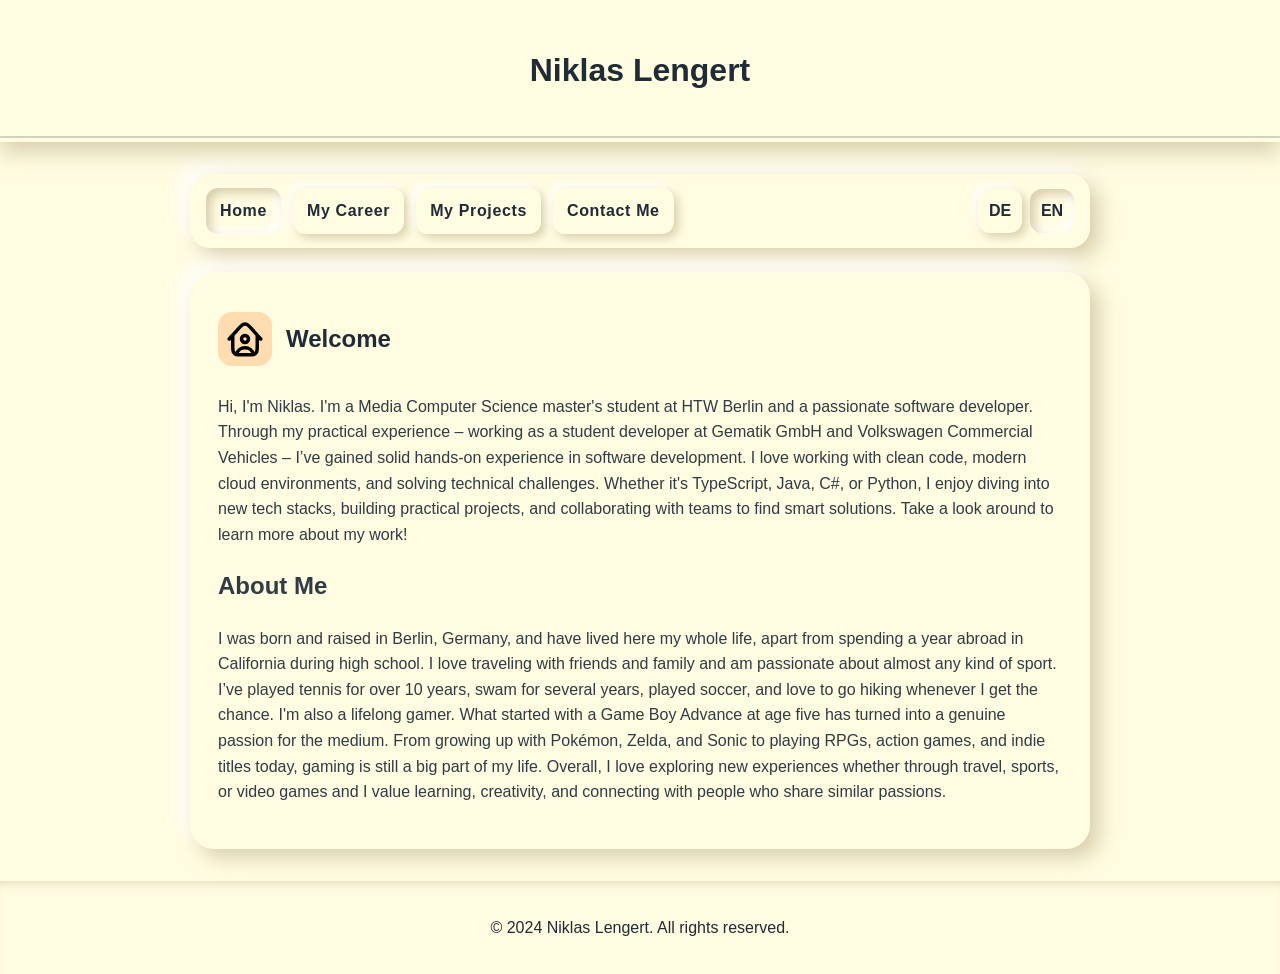
<file: src/html/index.html>
<!DOCTYPE html>
<html lang="en">
<head>
    <meta charset="UTF-8" />
    <meta name="viewport" content="width=device-width, initial-scale=1.0" />
    <meta name="description" content="Personal website" />
    <title>Niklas Lengert Website</title>
    <link rel="stylesheet" href="../css/style.css" />
</head>
<body data-page="home">
    <header>
        <h1>Niklas Lengert</h1>
        <div class="header-dino-scene" aria-hidden="true">
            <span class="header-dino"></span>
            <span class="header-cactus"></span>
            <span class="header-ground"></span>
        </div>
    </header>
    <main>
        <div class="nav-bar">
            <a href="index.html" aria-current="page" data-i18n="nav.home">Home</a>
            <a href="career.html" data-i18n="nav.career">My Career</a>
            <a href="projects.html" data-i18n="nav.projects">My Projects</a>
            <a href="contact.html" data-i18n="nav.contact">Contact Me</a>
            <div class="language-switch" role="group" aria-label="Language" data-i18n-aria-label="language.label">
                <button class="language-button" type="button" data-language="de" aria-label="German" data-i18n-aria-label="language.german" aria-pressed="false">DE</button>
                <button class="language-button" type="button" data-language="en" aria-label="English" data-i18n-aria-label="language.english" aria-pressed="false">EN</button>
            </div>
        </div>

        <div class="main-content-wrapper">
            <div class="main-content-block">
                <div class="main-content-header">
                    <img src="../assets/house-user-svgrepo-com.svg" alt="About Me Icon" class="content-icon" data-i18n-alt="home.iconAlt" />
                    <h2 data-i18n="home.welcome">Welcome</h2>
                </div>
                <div class="main-content-body">
                    <p data-i18n="home.intro">Hi, I'm Niklas. I'm a Media Computer Science master's student at HTW Berlin and a passionate software developer. Through my practical experience – working as a student developer at Gematik GmbH and Volkswagen Commercial Vehicles – I’ve gained solid hands-on experience in software development. I love working with clean code, modern cloud environments, and solving technical challenges. Whether it's TypeScript, Java, C#, or Python, I enjoy diving into new tech stacks, building practical projects, and collaborating with teams to find smart solutions. Take a look around to learn more about my work!</p>
                    <h2 data-i18n="home.aboutTitle">About Me</h2>
                    <p data-i18n="home.about">I was born and raised in Berlin, Germany, and have lived here my whole life, apart from spending a year abroad in California during high school. I love traveling with friends and family and am passionate about almost any kind of sport. I’ve played tennis for over 10 years, swam for several years, played soccer, and love to go hiking whenever I get the chance. I'm also a lifelong gamer. What started with a Game Boy Advance at age five has turned into a genuine passion for the medium. From growing up with Pokémon, Zelda, and Sonic to playing RPGs, action games, and indie titles today, gaming is still a big part of my life. Overall, I love exploring new experiences whether through travel, sports, or video games and I value learning, creativity, and connecting with people who share similar passions.</p>
                </div>
            </div>
        </div>
    </main>
    <footer>
        <p data-i18n="footer">&copy; 2024 Niklas Lengert. All rights reserved.</p>
    </footer>
    <script src="../js/translations.js"></script>
    <script src="../js/main.js"></script>
</body>
</html>
</file>
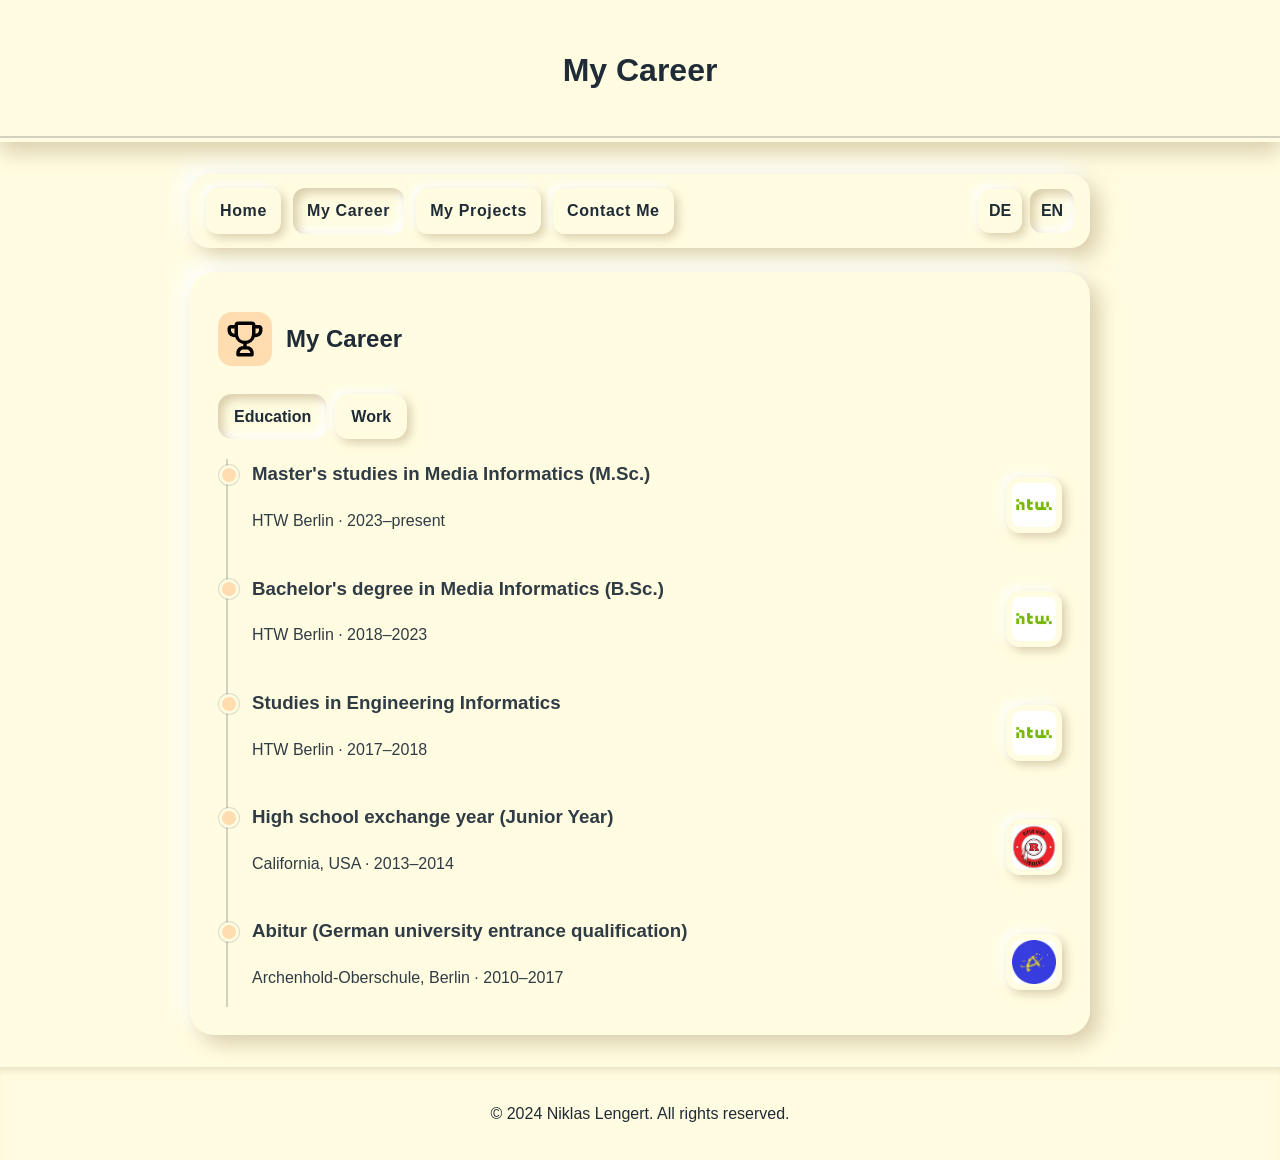
<file: src/html/career.html>
<!DOCTYPE html>
<html lang="en">
<head>
    <meta charset="UTF-8" />
    <meta name="viewport" content="width=device-width, initial-scale=1.0" />
    <meta name="description" content="Career information" />
    <title>My Career</title>
    <link rel="stylesheet" href="../css/style.css" />
</head>
<body data-page="career">
    <header>
        <h1 data-i18n="career.title">My Career</h1>
        <div class="header-dino-scene" aria-hidden="true">
            <span class="header-dino"></span>
            <span class="header-cactus"></span>
            <span class="header-ground"></span>
        </div>
    </header>
    <main>
        <div class="nav-bar">
            <a href="index.html" data-i18n="nav.home">Home</a>
            <a href="career.html" aria-current="page" data-i18n="nav.career">My Career</a>
            <a href="projects.html" data-i18n="nav.projects">My Projects</a>
            <a href="contact.html" data-i18n="nav.contact">Contact Me</a>
            <div class="language-switch" role="group" aria-label="Language" data-i18n-aria-label="language.label">
                <button class="language-button" type="button" data-language="de" aria-label="German" data-i18n-aria-label="language.german" aria-pressed="false">DE</button>
                <button class="language-button" type="button" data-language="en" aria-label="English" data-i18n-aria-label="language.english" aria-pressed="false">EN</button>
            </div>
        </div>

        <div class="main-content-wrapper">
            <div class="main-content-block">
                <div class="main-content-header">
                    <img src="../assets/trophy-svgrepo-com.svg" alt="My Career Icon" class="content-icon" data-i18n-alt="career.iconAlt" />
                    <h2 data-i18n="career.title">My Career</h2>
                </div>
                <div class="main-content-body">
                   <div class="career-tabs" role="tablist" aria-label="Career history" data-i18n-aria-label="career.tablist">
    <button id="education-tab" class="career-tab" role="tab"
            aria-selected="true" aria-controls="education-panel">
        <span data-i18n="career.education">Education</span>
    </button>
    <button id="work-tab" class="career-tab" role="tab"
            aria-selected="false" aria-controls="work-panel" tabindex="-1">
        <span data-i18n="career.work">Work</span>
    </button>
</div>

<section id="education-panel" class="career-panel" role="tabpanel"
         aria-labelledby="education-tab" tabindex="0">
    <div class="career-timeline">
        <article class="career-entry">
            <div class="career-entry-copy">
                <h3 data-i18n="career.master">Master's studies in Media Informatics (M.Sc.)</h3>
                <p data-i18n="career.masterDate">HTW Berlin · 2023–present</p>
            </div>
            <img class="career-entry-mark" src="../assets/career-logo-htw.png" alt="HTW logo" />
        </article>
        <article class="career-entry">
            <div class="career-entry-copy">
                <h3 data-i18n="career.bachelor">Bachelor's degree in Media Informatics (B.Sc.)</h3>
                <p data-i18n="career.bachelorDate">HTW Berlin · 2018–2023</p>
            </div>
            <img class="career-entry-mark" src="../assets/career-logo-htw.png" alt="HTW logo" />
        </article>
        <article class="career-entry">
            <div class="career-entry-copy">
                <h3 data-i18n="career.engineering">Studies in Engineering Informatics</h3>
                <p data-i18n="career.engineeringDate">HTW Berlin · 2017–2018</p>
            </div>
            <img class="career-entry-mark" src="../assets/career-logo-htw.png" alt="HTW logo" />
        </article>
        <article class="career-entry">
            <div class="career-entry-copy">
                <h3 data-i18n="career.exchange">High school exchange year (Junior Year)</h3>
                <p data-i18n="career.exchangeDate">California, USA · 2013–2014</p>
            </div>
            <img class="career-entry-mark" src="../assets/career-logo-riponhigh.jpeg" alt="California logo" />
        </article>
        <article class="career-entry">
            <div class="career-entry-copy">
                <h3 data-i18n="career.abitur">Abitur (German university entrance qualification)</h3>
                <p data-i18n="career.abiturDate">Archenhold-Oberschule, Berlin · 2010–2017</p>
            </div>
            <img class="career-entry-mark" src="../assets/career-logo-archenhold.jpeg" alt="Archenhold-Oberschule logo" />
        </article>
    </div>
</section>

<section id="work-panel" class="career-panel" role="tabpanel"
         aria-labelledby="work-tab" tabindex="0" hidden>
    <div class="career-timeline">
        <article class="career-entry">
            <div class="career-entry-copy">
                <h3 data-i18n="career.gematikRole">Working Student / Intern</h3>
                <p data-i18n="career.gematikDate">gematik GmbH, Berlin · September 2022–present</p>
            </div>
            <img class="career-entry-mark" src="../assets/career-logo-gematik.png" alt="gematik logo" />
        </article>
        <article class="career-entry">
            <div class="career-entry-copy">
                <h3 data-i18n="career.vwRole">Intern</h3>
                <p data-i18n="career.vwDate">Volkswagen Commercial Vehicles · January–June 2022</p>
            </div>
            <img class="career-entry-mark" src="../assets/career-logo-vw.png" alt="Volkswagen logo" />
        </article>
        <article class="career-entry">
            <div class="career-entry-copy">
                <h3 data-i18n="career.littleDotRole">Intern and Video Editor</h3>
                <p data-i18n="career.littleDotDate">Little Dot Studios · 2021</p>
            </div>
            <img class="career-entry-mark" src="../assets/career-logo-littledotstudios.png" alt="Little Dot Studios logo" />
        </article>
        <article class="career-entry">
            <div class="career-entry-copy">
                <h3 data-i18n="career.voiceRole">Logger, "The Voice of Germany"</h3>
                <p data-i18n="career.voiceDate">Bildergarten Entertainment · 2020–2021</p>
            </div>
            <img class="career-entry-mark" src="../assets/career-logo-voiceofgermany.jpg" alt="The Voice of Germany logo" />
        </article>
        <article class="career-entry">
            <div class="career-entry-copy">
                <h3 data-i18n="career.pentaRole">Service Team Member</h3>
                <p data-i18n="career.pentaDate">Penta Hotel Berlin Köpenick · 2016–2018</p>
            </div>
            <img class="career-entry-mark" src="../assets/career-logo-pentahotels.png" alt="Penta Hotels logo" />
        </article>
        <article class="career-entry">
            <div class="career-entry-copy">
                <h3 data-i18n="career.waiterRole">Part-time Waiter</h3>
                <p data-i18n="career.waiterDate">California, USA · 2013–2014</p>
            </div>
            <span class="career-entry-mark" aria-hidden="true">CA</span>
        </article>
    </div>
</section>
                </div>
            </div>
        </div>
    </main>
    <footer>
        <p data-i18n="footer">&copy; 2024 Niklas Lengert. All rights reserved.</p>
    </footer>

    <script src="../js/translations.js"></script>
    <script src="../js/main.js"></script>
</body>
</html>
</file>
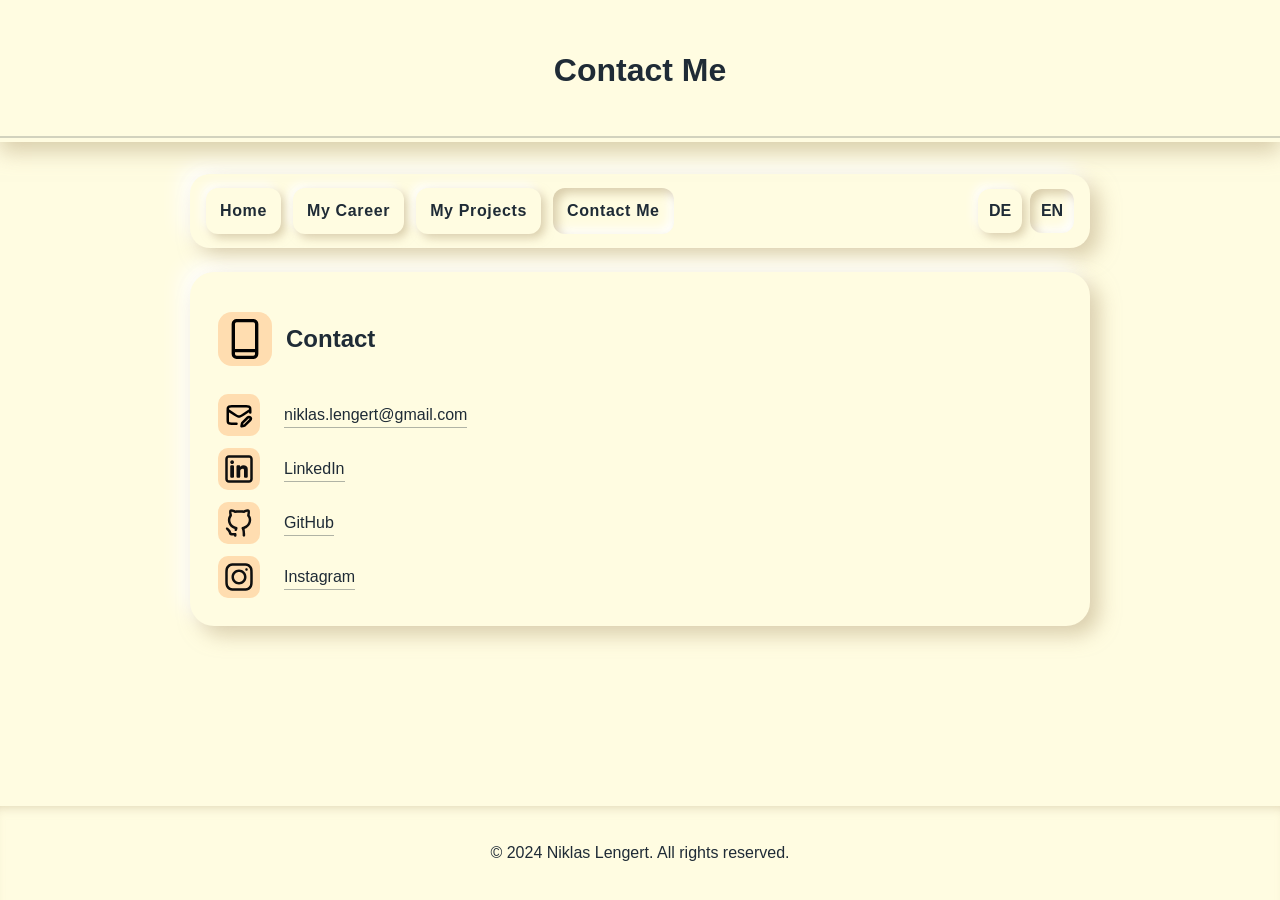
<file: src/html/contact.html>
<!DOCTYPE html>
<html lang="en">
<head>
    <meta charset="UTF-8" />
    <meta name="viewport" content="width=device-width, initial-scale=1.0" />
    <meta name="description" content="Contact information" />
    <title>Contact Me</title>
    <link rel="stylesheet" href="../css/style.css" />
</head>
<body data-page="contact">
    <header>
        <h1 data-i18n="contact.title">Contact Me</h1>
        <div class="header-dino-scene" aria-hidden="true">
            <span class="header-dino"></span>
            <span class="header-cactus"></span>
            <span class="header-ground"></span>
        </div>
    </header>
    <main>
        <div class="nav-bar">
            <a href="index.html" data-i18n="nav.home">Home</a>
            <a href="career.html" data-i18n="nav.career">My Career</a>
            <a href="projects.html" data-i18n="nav.projects">My Projects</a>
            <a href="contact.html" aria-current="page" data-i18n="nav.contact">Contact Me</a>
            <div class="language-switch" role="group" aria-label="Language" data-i18n-aria-label="language.label">
                <button class="language-button" type="button" data-language="de" aria-label="German" data-i18n-aria-label="language.german" aria-pressed="false">DE</button>
                <button class="language-button" type="button" data-language="en" aria-label="English" data-i18n-aria-label="language.english" aria-pressed="false">EN</button>
            </div>
        </div>

        <div class="main-content-wrapper">
            <div class="main-content-block">
                <div class="main-content-header">
                    <img src="../assets/telephone-svgrepo-com.svg" alt="Contact Me Icon" class="content-icon" data-i18n-alt="contact.iconAlt" />
                    <h2 data-i18n="contact.heading">Contact</h2>
                </div>
                <div class="main-content-body">
                    <div class="contact-method">
                        <img src="../assets/mail-pencil-svgrepo-com.svg" alt="Email Icon" class="content-icon" data-i18n-alt="contact.emailIcon"/>
                        <a href="mailto:niklas.lengert@gmail.com?subject=Contact%20from%20your%20website" data-email-address="niklas.lengert@gmail.com" data-i18n-email-subject="contact.emailSubject">niklas.lengert@gmail.com</a>
                    </div>
                    <div class="contact-method">
                        <img src="../assets/linkedin-svgrepo-com.svg" alt="LinkedIn Icon" class="content-icon"/>
                        <a href="https://www.linkedin.com/in/niklas-lengert-a351a7173" target="_blank" rel="noreferrer">LinkedIn</a>
                    </div>
                    <div class="contact-method">
                        <img src="../assets/github-svgrepo-com.svg" alt="Github Icon" class="content-icon"/>
                        <a href="https://github.com/NiklasLengert" target="_blank" rel="noreferrer">GitHub</a>
                    </div>
                    <div class="contact-method">
                        <img src="../assets/instagram-svgrepo-com.svg" alt="Instagram Icon" class="content-icon"/>
                        <a href="https://www.instagram.com/niklas_lengert?utm_source=qr&amp;stkn=MW9peDlqeDd2YzBlZA==" target="_blank" rel="noreferrer">Instagram</a>
                    </div>
                </div>
            </div>
        </div>
    </main>
    <footer>
        <p data-i18n="footer">&copy; 2024 Niklas Lengert. All rights reserved.</p>
    </footer>
    <script src="../js/translations.js"></script>
    <script src="../js/main.js"></script>
</body>
</html>
</file>
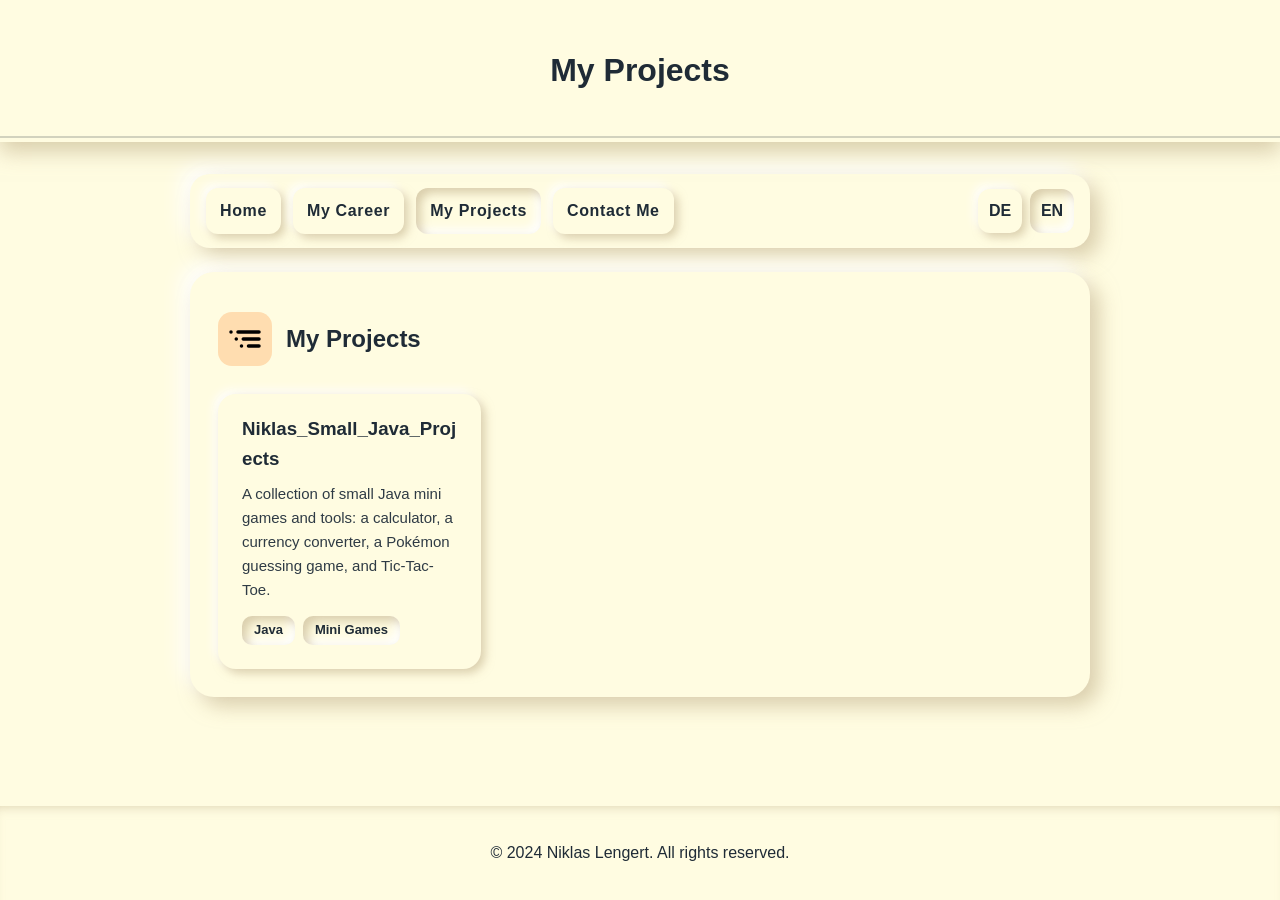
<file: src/html/projects.html>
<!DOCTYPE html>
<html lang="en">
<head>
    <meta charset="UTF-8" />
    <meta name="viewport" content="width=device-width, initial-scale=1.0" />
    <meta name="description" content="Projects" />
    <title>My Projects</title>
    <link rel="stylesheet" href="../css/style.css" />
</head>
<body data-page="projects">
    <header>
        <h1 data-i18n="projects.title">My Projects</h1>
        <div class="header-dino-scene" aria-hidden="true">
            <span class="header-dino"></span>
            <span class="header-cactus"></span>
            <span class="header-ground"></span>
        </div>
    </header>
    <main>
        <div class="nav-bar">
            <a href="index.html" data-i18n="nav.home">Home</a>
            <a href="career.html" data-i18n="nav.career">My Career</a>
            <a href="projects.html" aria-current="page" data-i18n="nav.projects">My Projects</a>
            <a href="contact.html" data-i18n="nav.contact">Contact Me</a>
            <div class="language-switch" role="group" aria-label="Language" data-i18n-aria-label="language.label">
                <button class="language-button" type="button" data-language="de" aria-label="German" data-i18n-aria-label="language.german" aria-pressed="false">DE</button>
                <button class="language-button" type="button" data-language="en" aria-label="English" data-i18n-aria-label="language.english" aria-pressed="false">EN</button>
            </div>
        </div>

        <div class="main-content-wrapper">
            <div class="main-content-block">
                <div class="main-content-header">
                    <img src="../assets/list-ul-alt-1-svgrepo-com.svg" alt="My Projects Icon" class="content-icon" data-i18n-alt="projects.iconAlt" />
                    <h2 data-i18n="projects.title">My Projects</h2>
                </div>
                <div class="main-content-body">
                    <div class="project-grid"></div>
                </div>
            </div>
        </div>
    </main>
    <footer>
        <p data-i18n="footer">&copy; 2024 Niklas Lengert. All rights reserved.</p>
    </footer>
    <script src="../js/translations.js"></script>
    <script src="../js/main.js"></script>
</body>
</html>
</file>
<file: src/css/style.css>
:root {
    --peach: #FFBE91;
    --apricot: #FFDDB0;
    --cream: #FFFCE1;
    --text-dark: #1f2b36;
    --text-soft: #2f3b45;
    --sh-dark: rgba(187, 169, 130, 0.55);
    --sh-light: rgba(255, 255, 255, 0.95);
    --neo-out: 9px 9px 20px var(--sh-dark), -9px -9px 20px var(--sh-light);
    --neo-out-sm: 4px 4px 10px var(--sh-dark), -4px -4px 10px var(--sh-light);
    --neo-in: inset 5px 5px 10px var(--sh-dark), inset -5px -5px 10px var(--sh-light);
}

* {
    box-sizing: border-box;
}

html {
    min-height: 100%;
    background: var(--cream);
}

body {
    margin: 0;
    min-height: 100vh;
    background: var(--cream);
    color: var(--text-dark);
    display: flex;
    flex-direction: column;
    font-family: "Segoe UI", "Helvetica Neue", Arial, sans-serif;
    line-height: 1.6;
}

header {
    position: relative;
    overflow: hidden;
    background: var(--cream);
    color: var(--text-dark);
    padding: 24px 20px;
    text-align: center;
    box-shadow: 0 10px 20px var(--sh-dark);
}

header h1 {
    position: relative;
    z-index: 2;
}

.header-dino-scene {
    position: absolute;
    inset: auto 0 0;
    height: 52px;
    pointer-events: none;
}

.header-ground {
    position: absolute;
    right: 0;
    bottom: 4px;
    left: 0;
    height: 2px;
    background: rgba(31, 43, 54, 0.2);
}

.header-dino,
.header-cactus {
    position: absolute;
    bottom: 6px;
    display: block;
    background-image: url("https://raw.githubusercontent.com/wayou/t-rex-runner/gh-pages/assets/default_100_percent/100-offline-sprite.png");
    background-repeat: no-repeat;
    image-rendering: pixelated;
}

.header-dino {
    left: 6%;
    width: 44px;
    height: 47px;
    background-position: -936px -2px;
}

body[data-page="career"] .header-dino {
    left: 40%;
}

body[data-page="projects"] .header-dino {
    left: calc(76% - 10px);
    transform: translateY(-54px);
}

body[data-page="contact"] .header-dino {
    left: calc(100% - 60px);
}

.header-cactus {
    left: 76%;
    width: 25px;
    height: 50px;
    background-position: -332px -2px;
}

main {
    flex: 1;
    padding: 32px 20px;
}

.nav-bar {
    display: flex;
    justify-content: center;
    flex-wrap: wrap;
    gap: 12px;
    background: var(--cream);
    padding: 14px 16px;
    border-radius: 20px;
    max-width: 900px;
    margin: 0 auto;
    box-shadow: var(--neo-out);
}

.nav-bar a {
    color: var(--text-dark);
    text-decoration: none;
    font-weight: 600;
    letter-spacing: 0.04em;
    background: var(--cream);
    border-radius: 12px;
    box-shadow: var(--neo-out-sm);
    padding: 10px 14px;
    min-height: 44px;
    display: inline-flex;
    align-items: center;
    justify-content: center;
    transition: background 0.2s ease, transform 0.2s ease, border-color 0.2s ease, box-shadow 0.2s ease;
}

.nav-bar a:hover {
    color: var(--text-dark);
    background: var(--apricot);
    transform: translateY(-1px);
    text-decoration: none;
}

.nav-bar a:active,
.nav-bar a[aria-current="page"] {
    box-shadow: var(--neo-in);
    transform: none;
}

.language-switch {
    display: inline-flex;
    align-items: center;
    gap: 8px;
    margin-left: auto;
}

.language-button {
    min-width: 44px;
    min-height: 44px;
    padding: 8px 10px;
    border: 0;
    border-radius: 12px;
    background: var(--cream);
    color: var(--text-dark);
    box-shadow: var(--neo-out-sm);
    font: inherit;
    font-weight: 700;
    cursor: pointer;
}

.language-button[aria-pressed="true"] {
    box-shadow: var(--neo-in);
}

.language-button:focus-visible {
    outline: 2px solid var(--text-dark);
    outline-offset: 3px;
}

@media (max-width: 600px) {
    .nav-bar {
        flex-direction: column;
        align-items: stretch;
        gap: 10px;
        padding: 12px;
        border-radius: 16px;
    }

    .nav-bar a {
        width: 100%;
        text-align: center;
        padding: 12px 16px;
        border-radius: 10px;
    }

    .language-switch {
        align-self: center;
        margin: 2px 0 0;
    }
}

.main-content-wrapper {
    margin: 24px auto 0;
    max-width: 900px;
}

.main-content-block {
    background: var(--cream);
    color: var(--text-dark);
    padding: 28px;
    border-radius: 24px;
    box-shadow: var(--neo-out);
}

.main-content-header {
    display: flex;
    align-items: center;
    margin-bottom: 16px;
}

.main-content-header img {
    width: 54px;
    height: 54px;
    margin-right: 14px;
    border-radius: 14px;
    object-fit: cover;
}

.content-icon {
    width: 42px;
    height: 42px;
    margin-right: 12px;
    flex-shrink: 0;
    background: var(--apricot);
    border-radius: 10px;
    padding: 6px;
}

.main-content-body {
    font-size: 16px;
    color: var(--text-soft);
}

.contact-method {
    display: flex;
    align-items: center;
    gap: 12px;
    margin-bottom: 12px;
}

.contact-method:last-child {
    margin-bottom: 0;
}

.contact-method a {
    color: var(--text-dark);
    text-decoration: none;
    border-bottom: 1px solid rgba(31, 43, 54, 0.35);
    transition: color 0.2s ease, border-color 0.2s ease;
}

.contact-method a:hover {
    color: #a45f3d;
    border-color: #a45f3d;
}

footer {
    background: var(--cream);
    color: var(--text-dark);
    padding: 18px 20px;
    text-align: center;
    box-shadow: inset 0 8px 12px -8px var(--sh-dark);
}

.career-tabs {
    display: flex;
    gap: 8px;
    margin-bottom: 20px;
}

.career-tab {
    padding: 10px 16px;
    border: 0;
    border-radius: 14px;
    background: var(--cream);
    box-shadow: var(--neo-out-sm);
    color: var(--text-dark);
    font: inherit;
    font-weight: 600;
    cursor: pointer;
    transition: background-color 0.2s ease, color 0.2s ease, box-shadow 0.2s ease, transform 0.2s ease;
}

.career-tab:hover {
    background: rgba(255, 221, 176, 0.65);
    color: #a45f3d;
    transform: translateY(-1px);
}

.career-tab:focus-visible {
    outline: 2px solid #a45f3d;
    outline-offset: 2px;
}

.career-tab[aria-selected="true"] {
    box-shadow: var(--neo-in);
}

.career-panel[hidden] {
    display: none;
}

.career-timeline {
    margin-left: 8px;
    padding-left: 24px;
    border-left: 2px solid rgba(31, 43, 54, 0.2);
}

.career-entry {
    position: relative;
    display: flex;
    align-items: center;
    justify-content: space-between;
    gap: 20px;
    padding-bottom: 24px;
}

.career-entry::before {
    position: absolute;
    top: 0.35em;
    left: -33px;
    width: 14px;
    height: 14px;
    border: 3px solid var(--cream);
    border-radius: 50%;
    background: var(--apricot);
    box-shadow: 0 0 0 1px rgba(31, 43, 54, 0.15);
    content: "";
}

.career-entry h3 {
    margin-top: 0;
}

.career-entry-copy {
    min-width: 0;
}

.career-entry-mark {
    display: grid;
    flex: 0 0 56px;
    width: 56px;
    height: 56px;
    place-items: center;
    border-radius: 14px;
    background: var(--cream);
    box-shadow: var(--neo-out-sm);
    color: var(--text-dark);
    font-size: 13px;
    font-weight: 700;
    object-fit: contain;
    padding: 6px;
}

.career-entry:last-child {
    padding-bottom: 0;
}

@media (max-width: 600px) {
    .career-entry {
        gap: 12px;
    }

    .career-entry-mark {
        flex-basis: 44px;
        width: 44px;
        height: 44px;
        font-size: 11px;
    }
}
.project-grid {
    display: grid;
    grid-template-columns: repeat(auto-fill, minmax(260px, 1fr));
    gap: 28px;
}

.project-card {
    display: block;
    padding: 20px 24px;
    border-radius: 18px;
    background: var(--cream);
    box-shadow: var(--neo-out-sm);
    color: var(--text-dark);
    text-decoration: none;
    transition: transform 0.2s ease, box-shadow 0.2s ease;
}

.project-card:hover {
    transform: translateY(-2px);
    box-shadow: var(--neo-out);
}

.project-card h3 {
    margin: 0 0 8px;
    overflow-wrap: anywhere;
}

.project-card p {
    margin: 0 0 14px;
    color: var(--text-soft);
    font-size: 15px;
}

.project-tags span {
    display: inline-block;
    margin: 0 8px 4px 0;
    padding: 4px 12px;
    border-radius: 10px;
    font-size: 13px;
    font-weight: 600;
    box-shadow: var(--neo-in);
}
</file>
